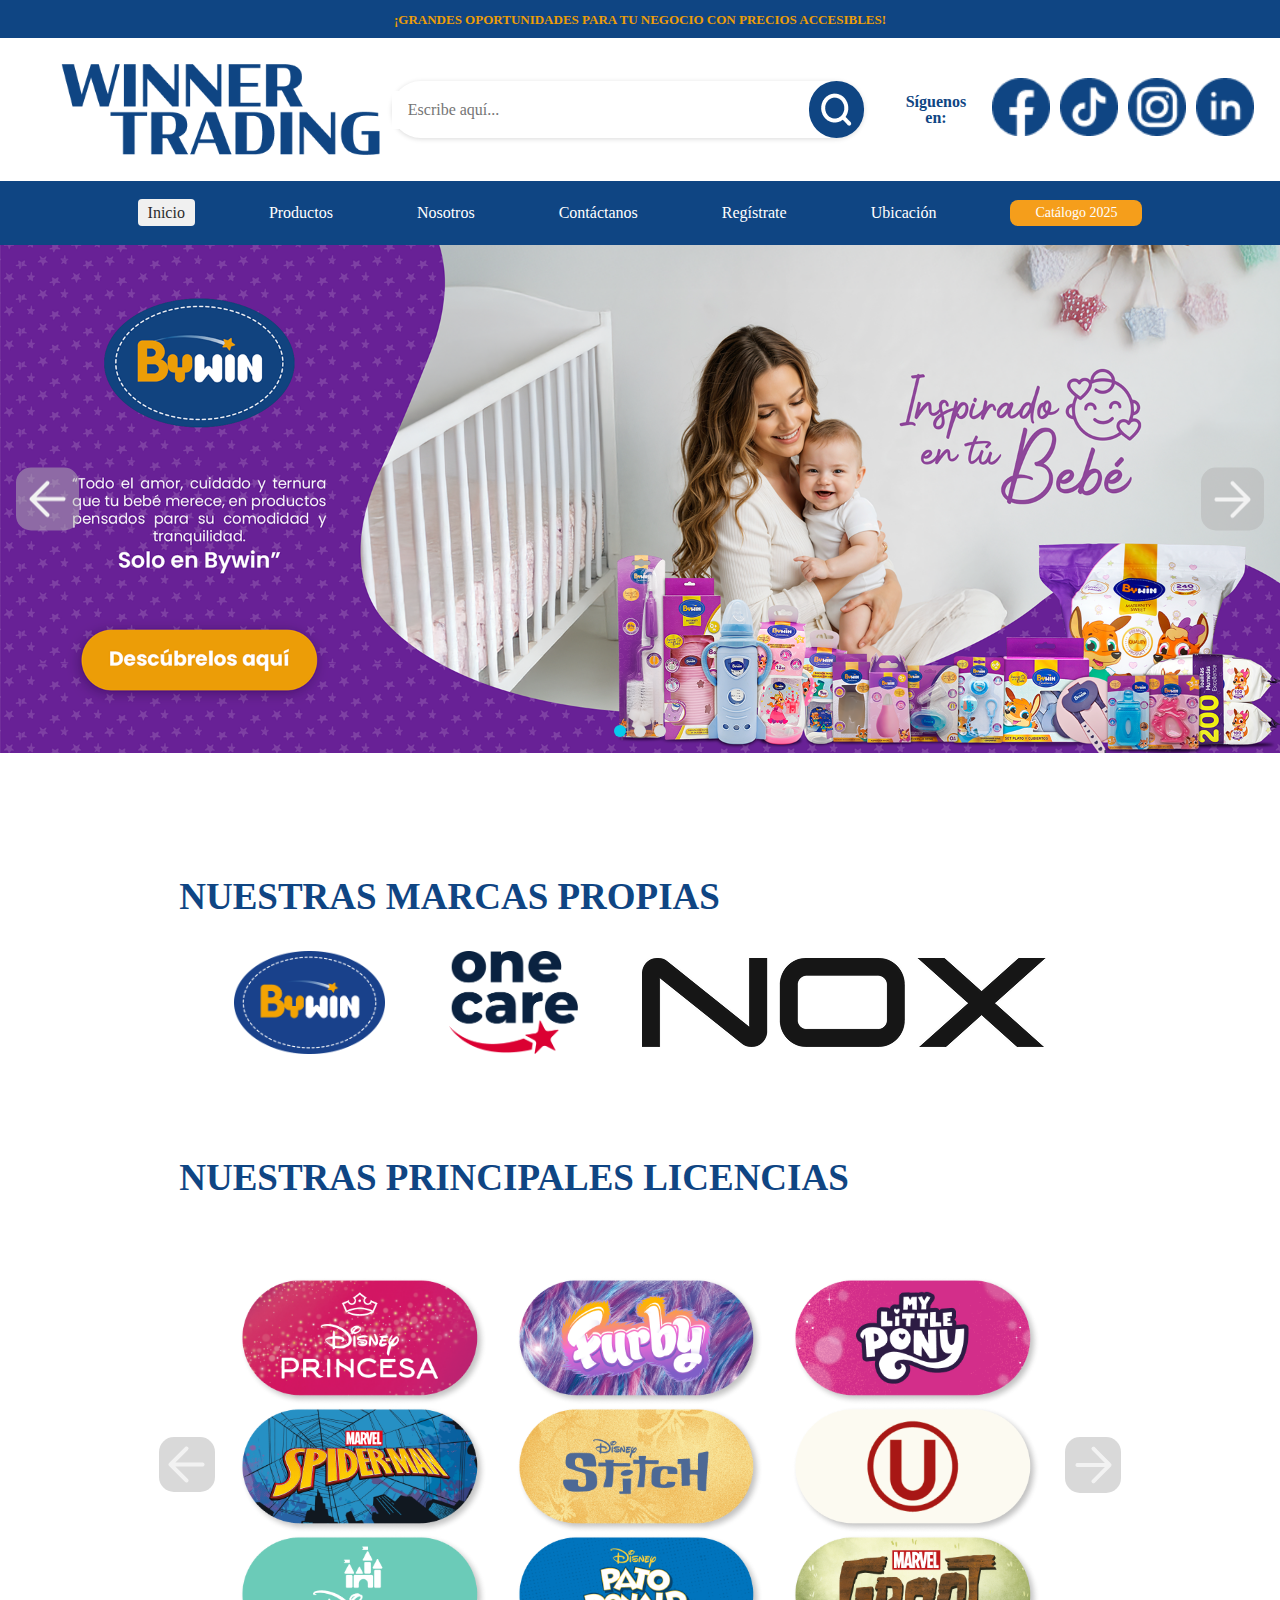
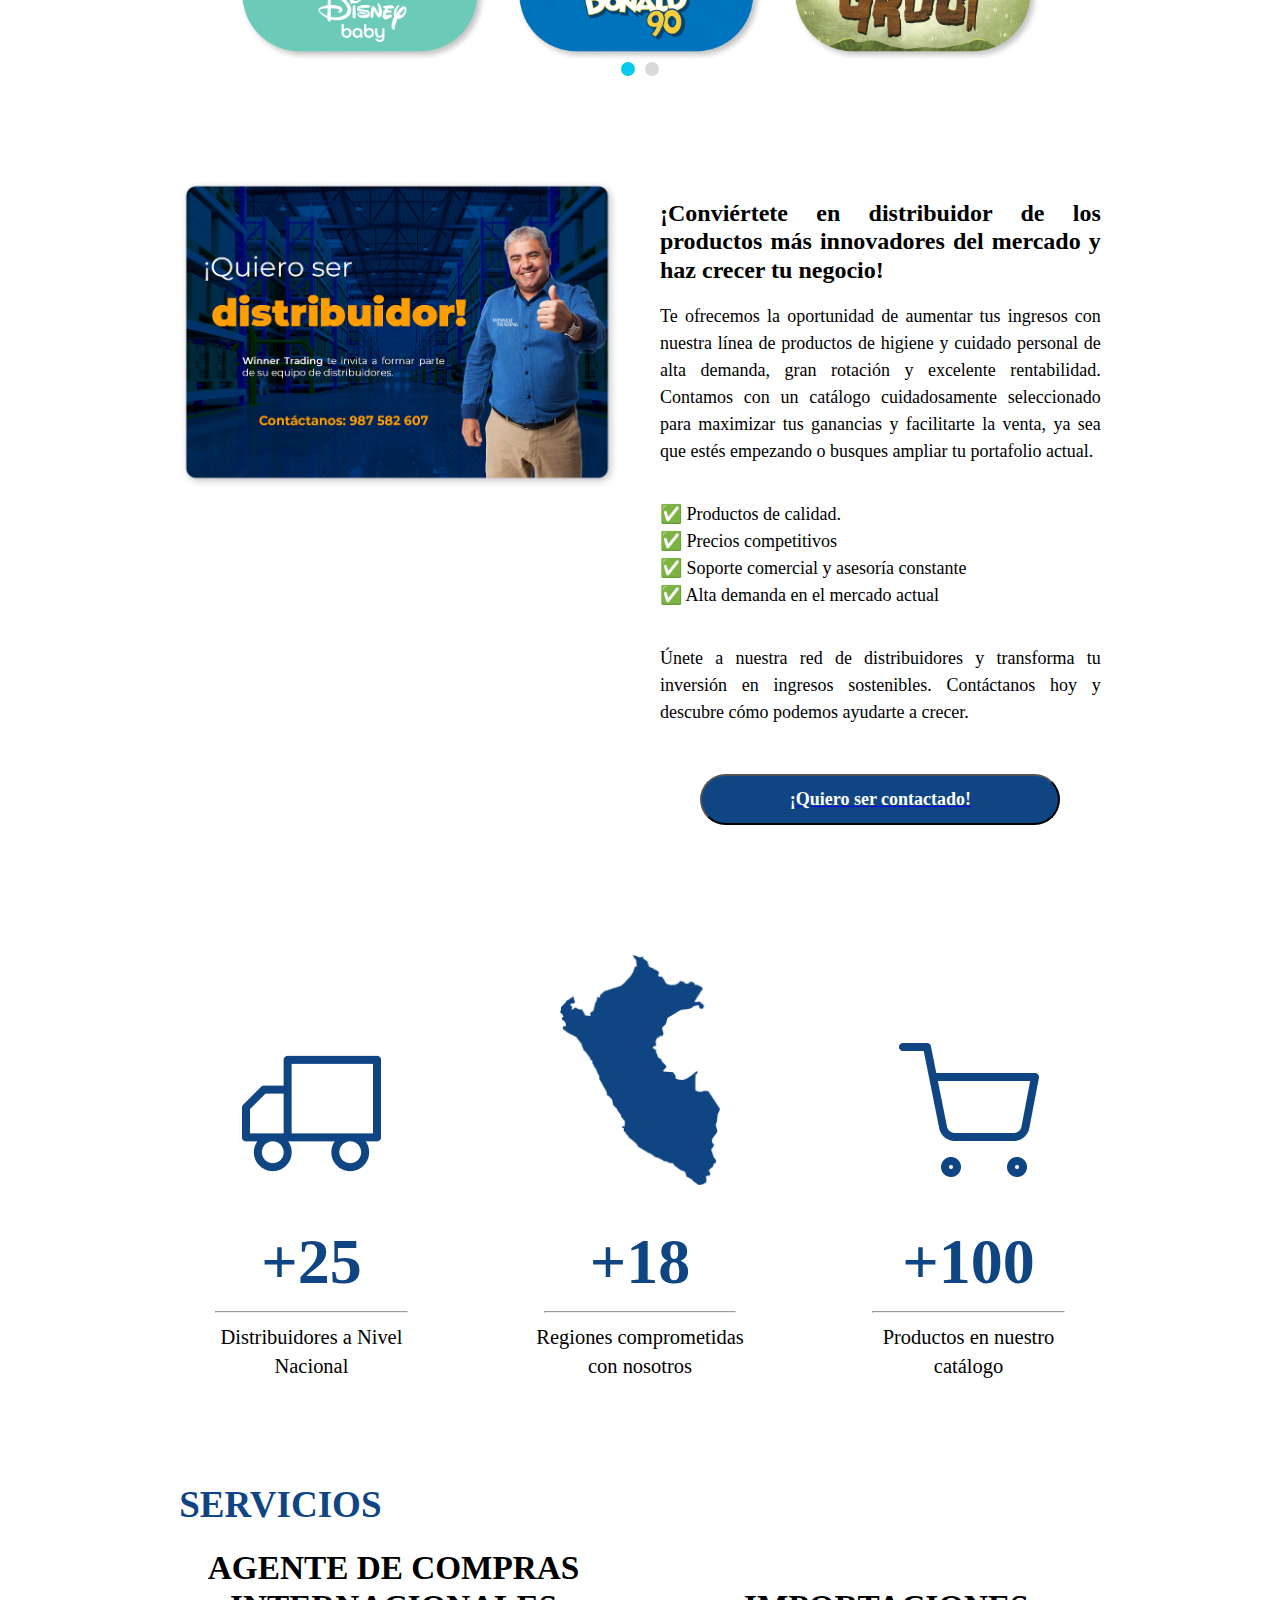
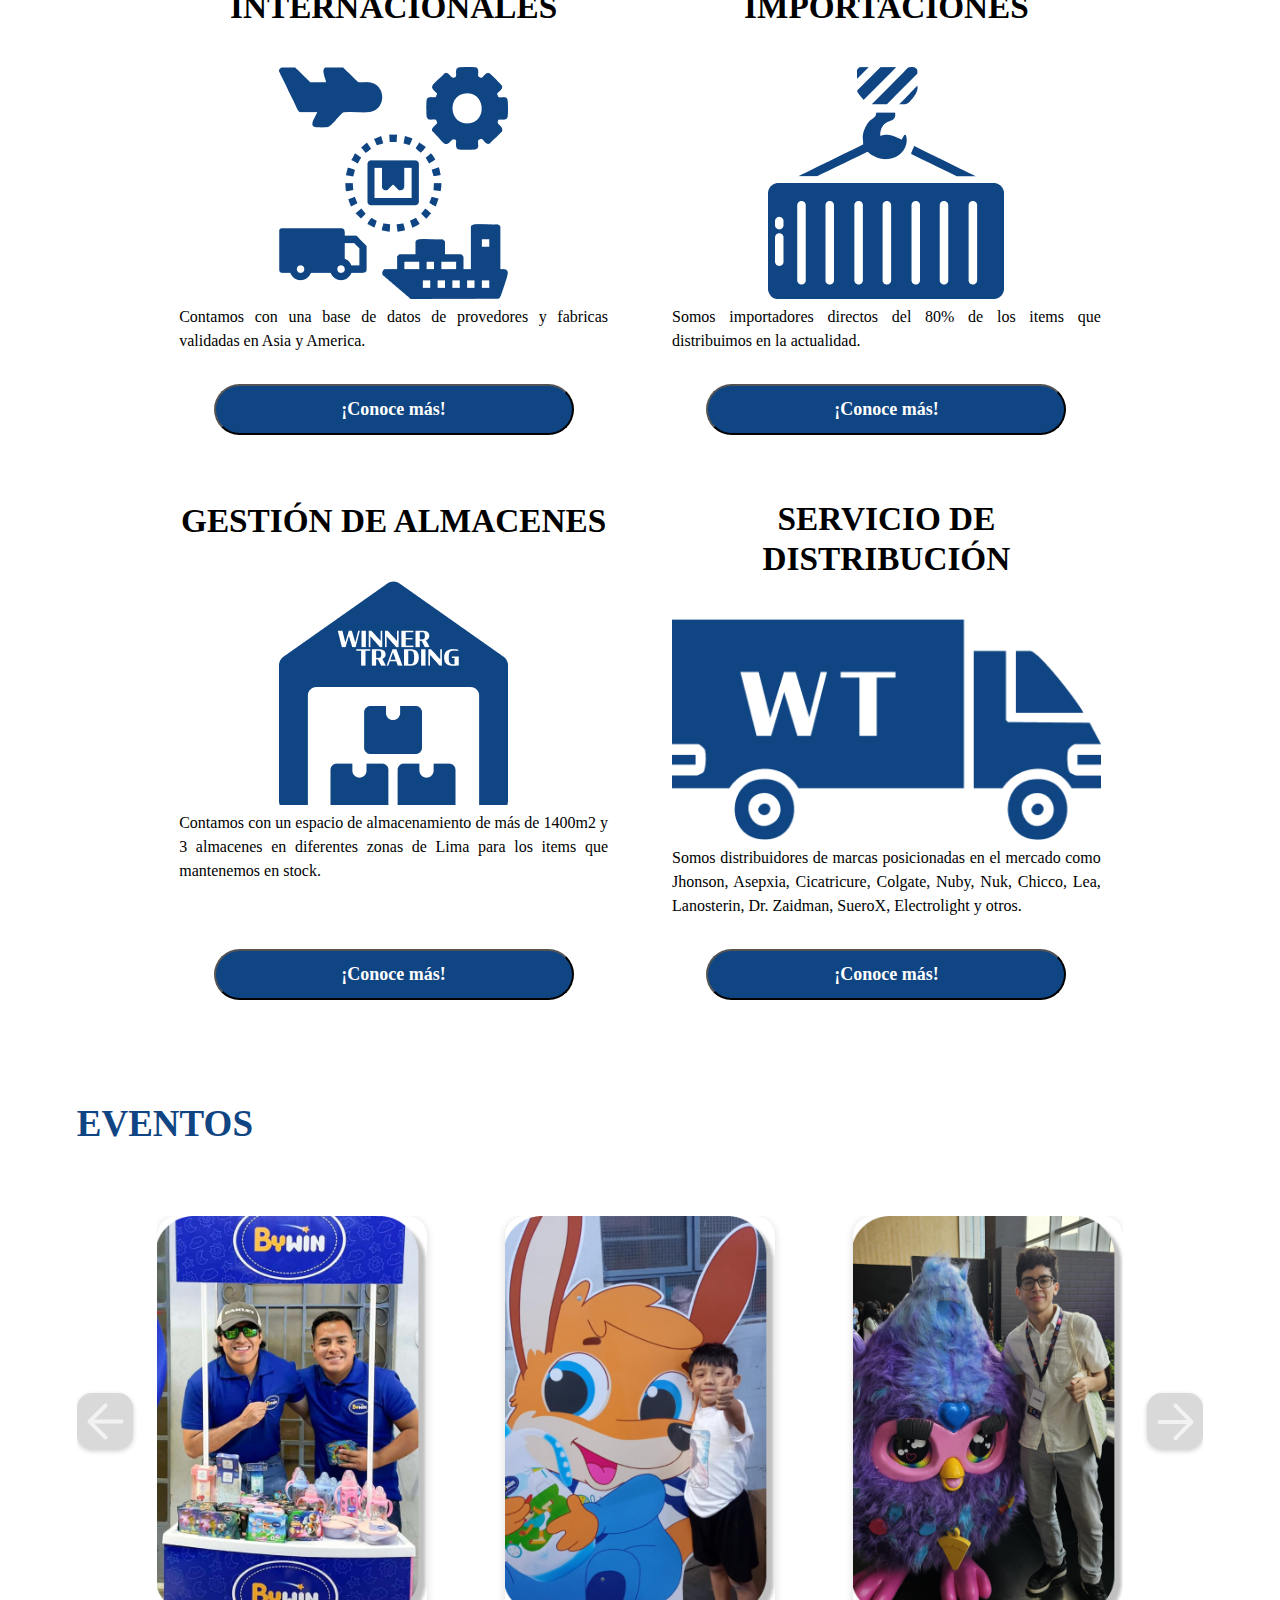
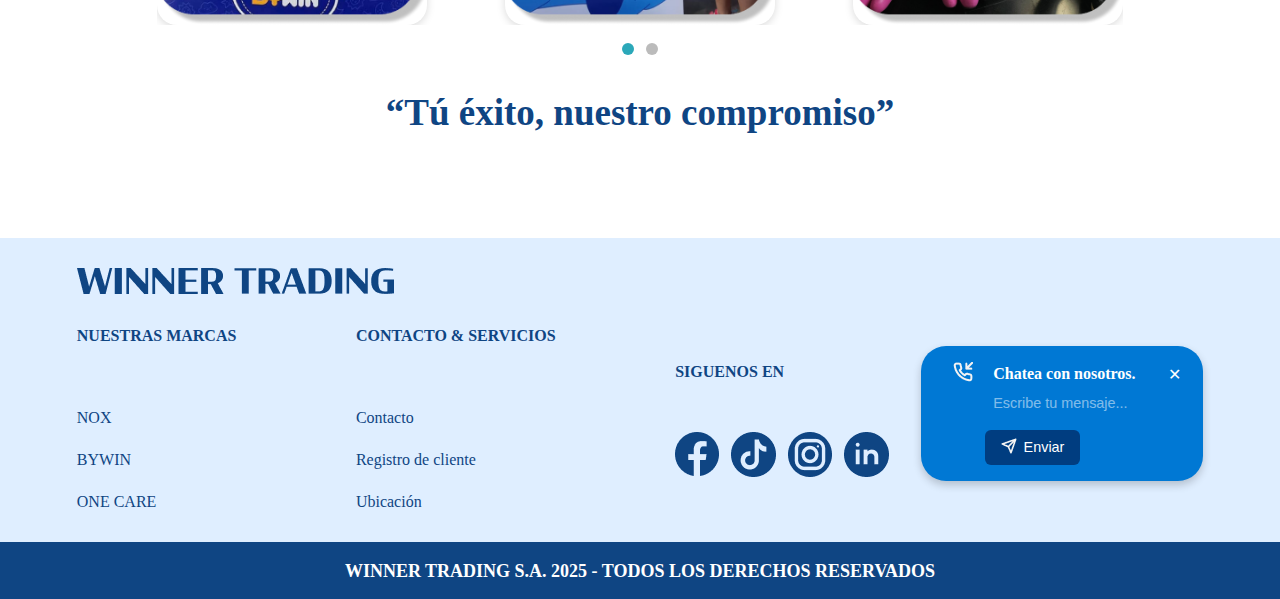
<file: docs/browser/index.html>
<!doctype html>
<html lang="en" data-beasties-container>
<head>
  <meta charset="utf-8">
  <title>WinnerTrading</title>
  <base href="./">
  <meta name="viewport" content="width=device-width, initial-scale=1">
  <link rel="icon" type="image/x-icon" href="favicon.ico">
<style>body{margin:0;background-color:#fff}</style><link rel="stylesheet" href="styles-357ECWZG.css" media="print" onload="this.media='all'"><noscript><link rel="stylesheet" href="styles-357ECWZG.css"></noscript></head>
<body>
  <app-root></app-root>
<script src="main-I56TSC4S.js" type="module"></script></body>
</html>
</file>
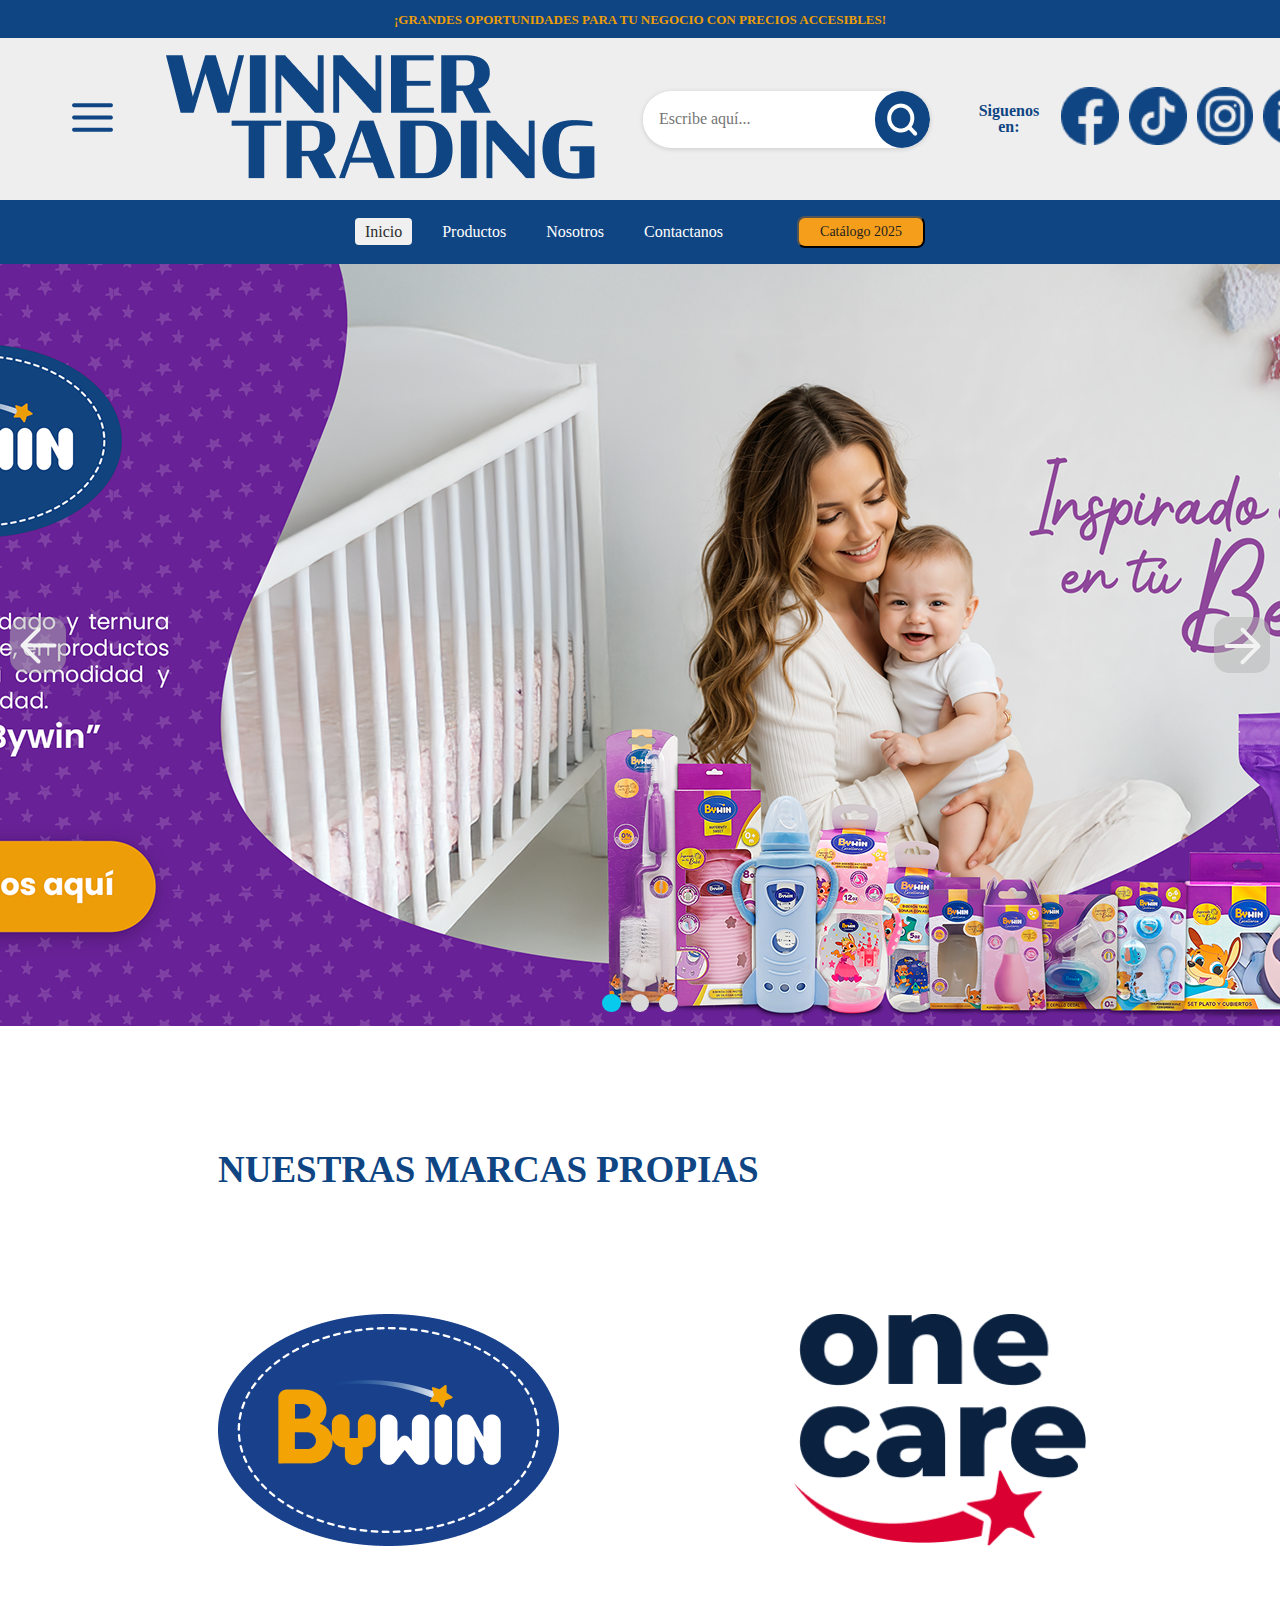
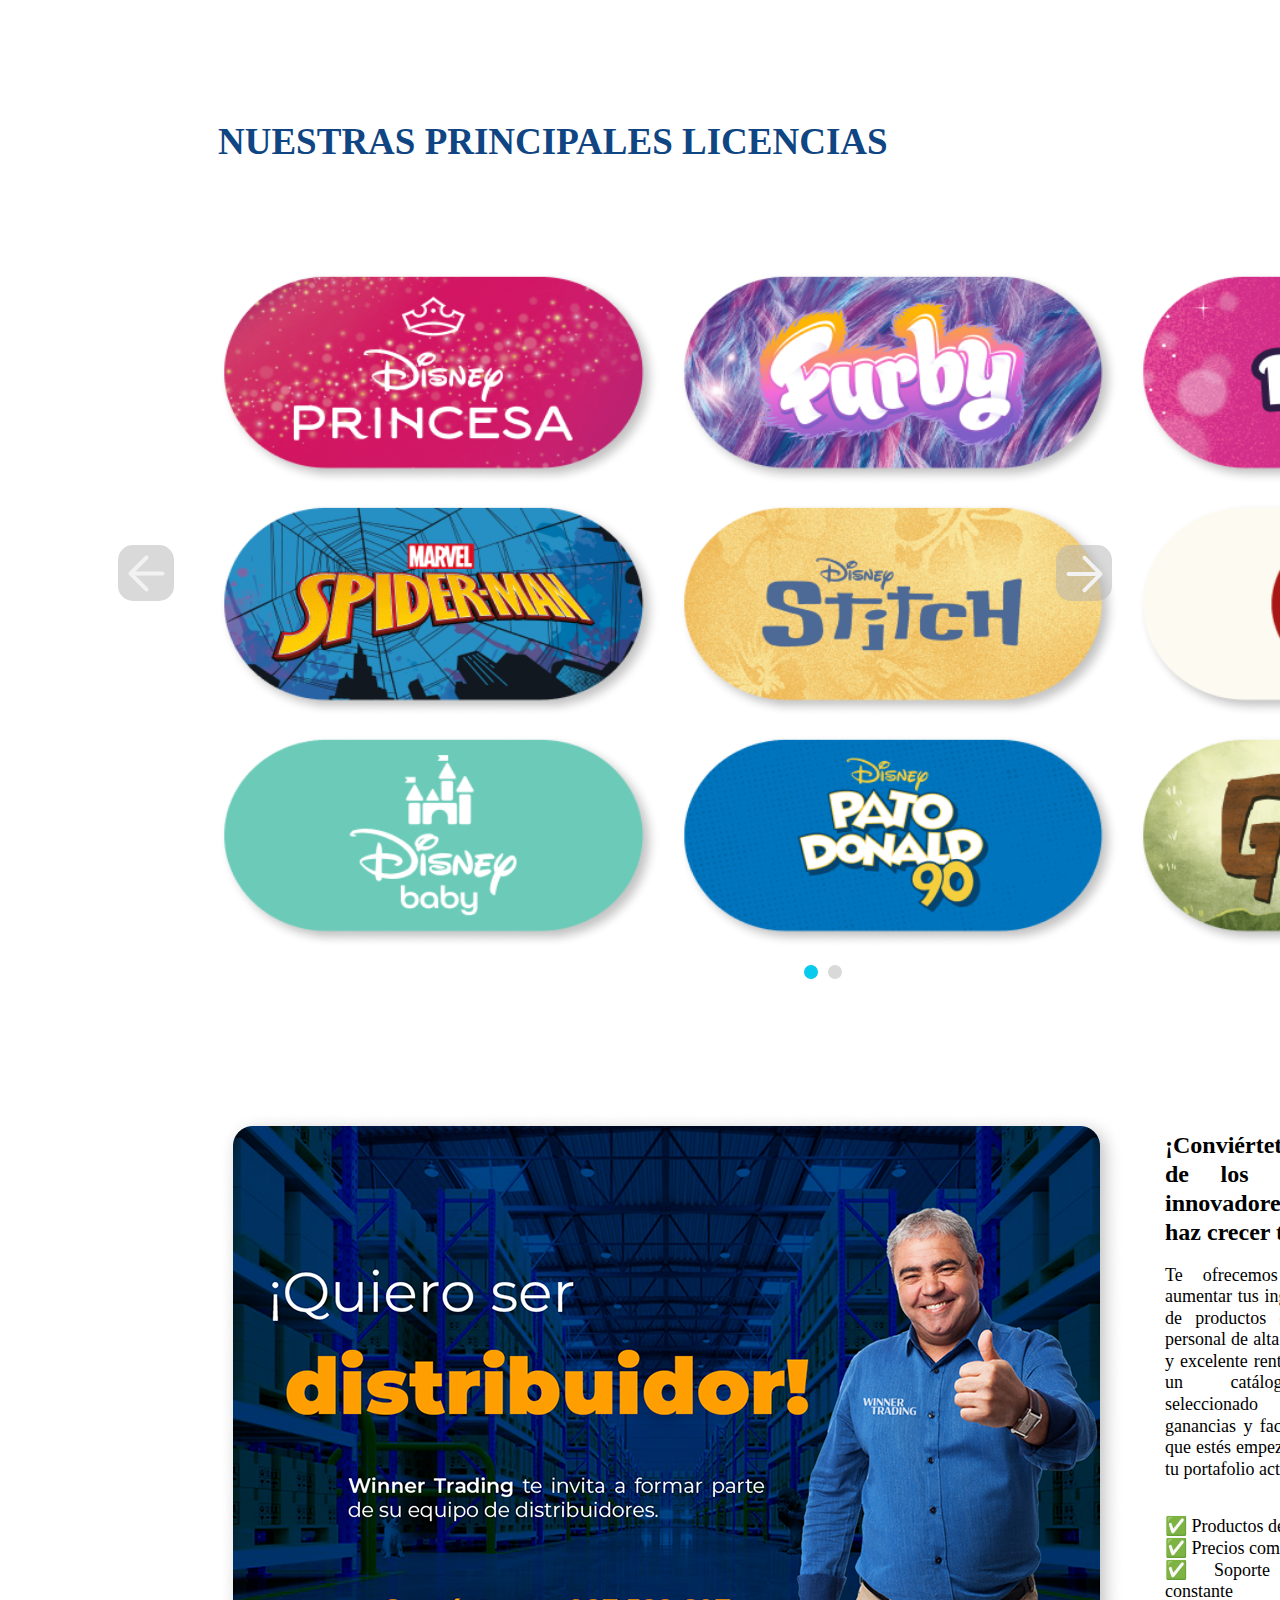
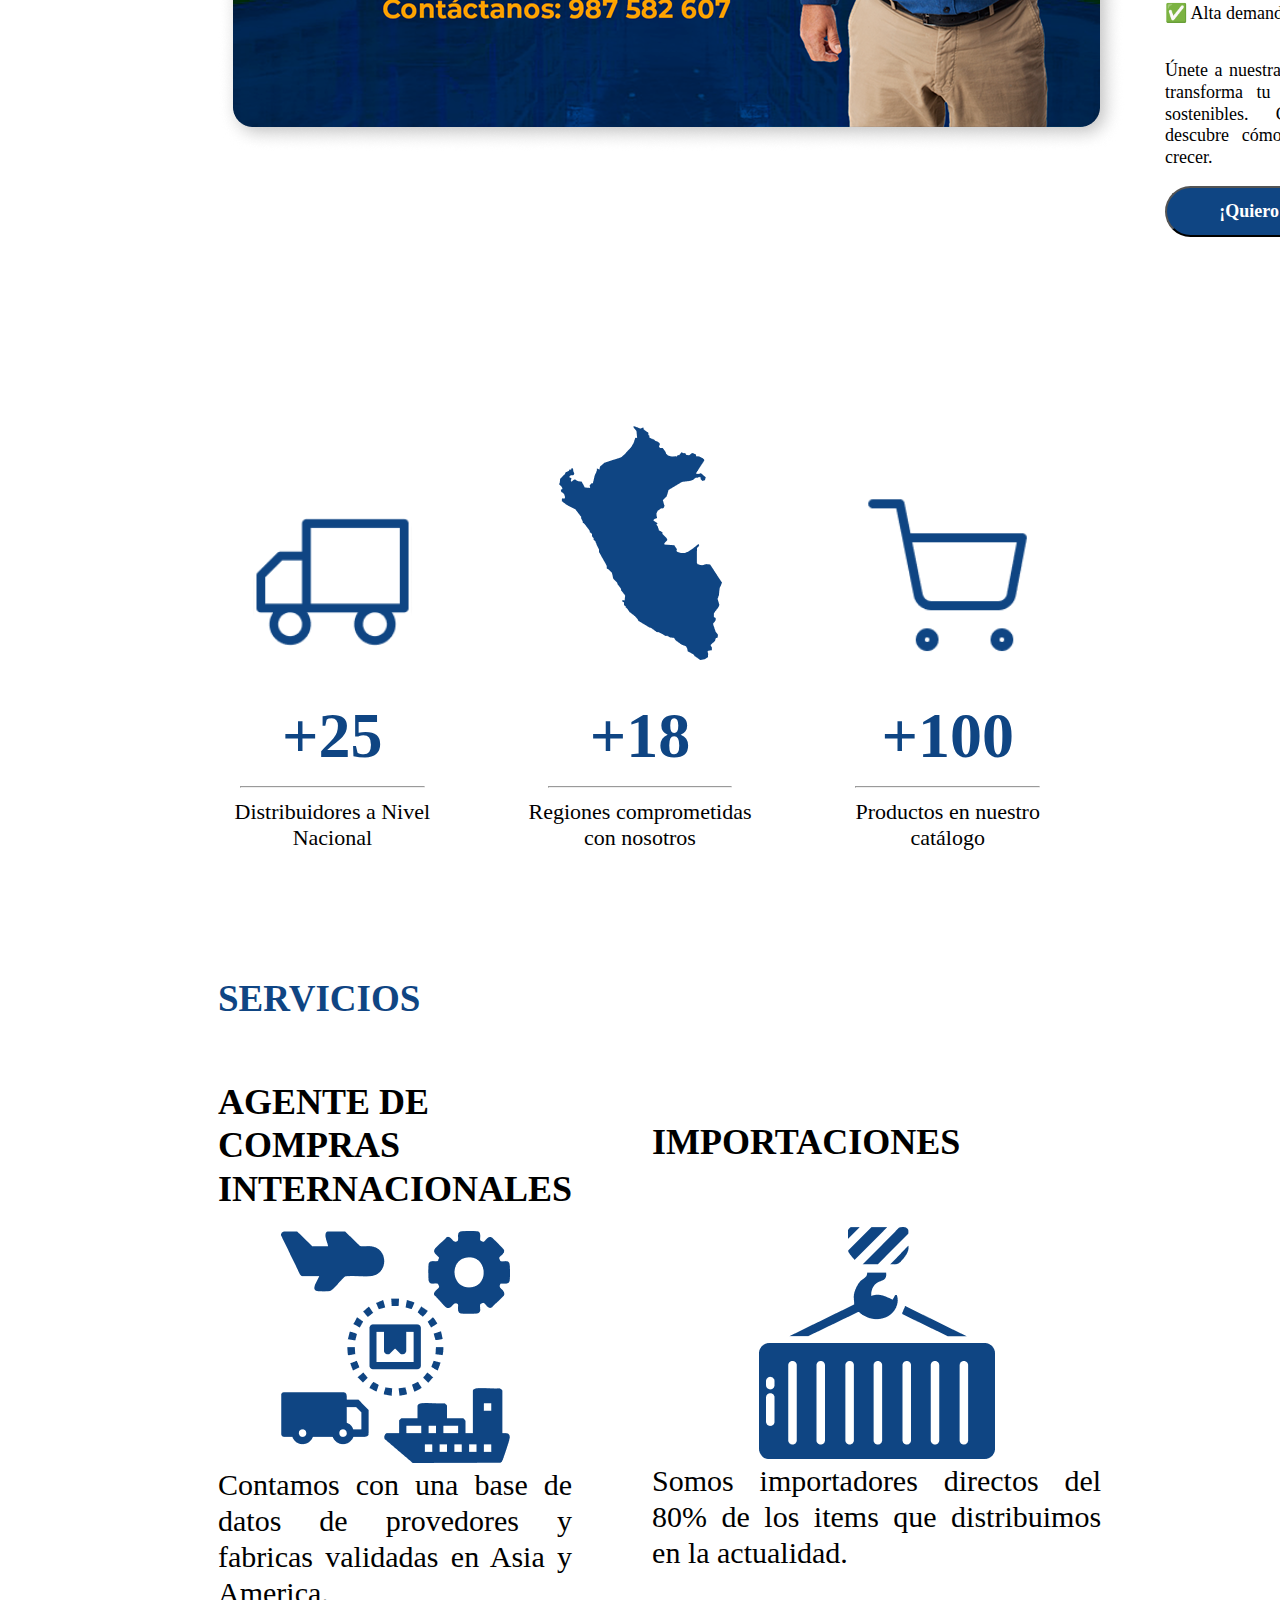
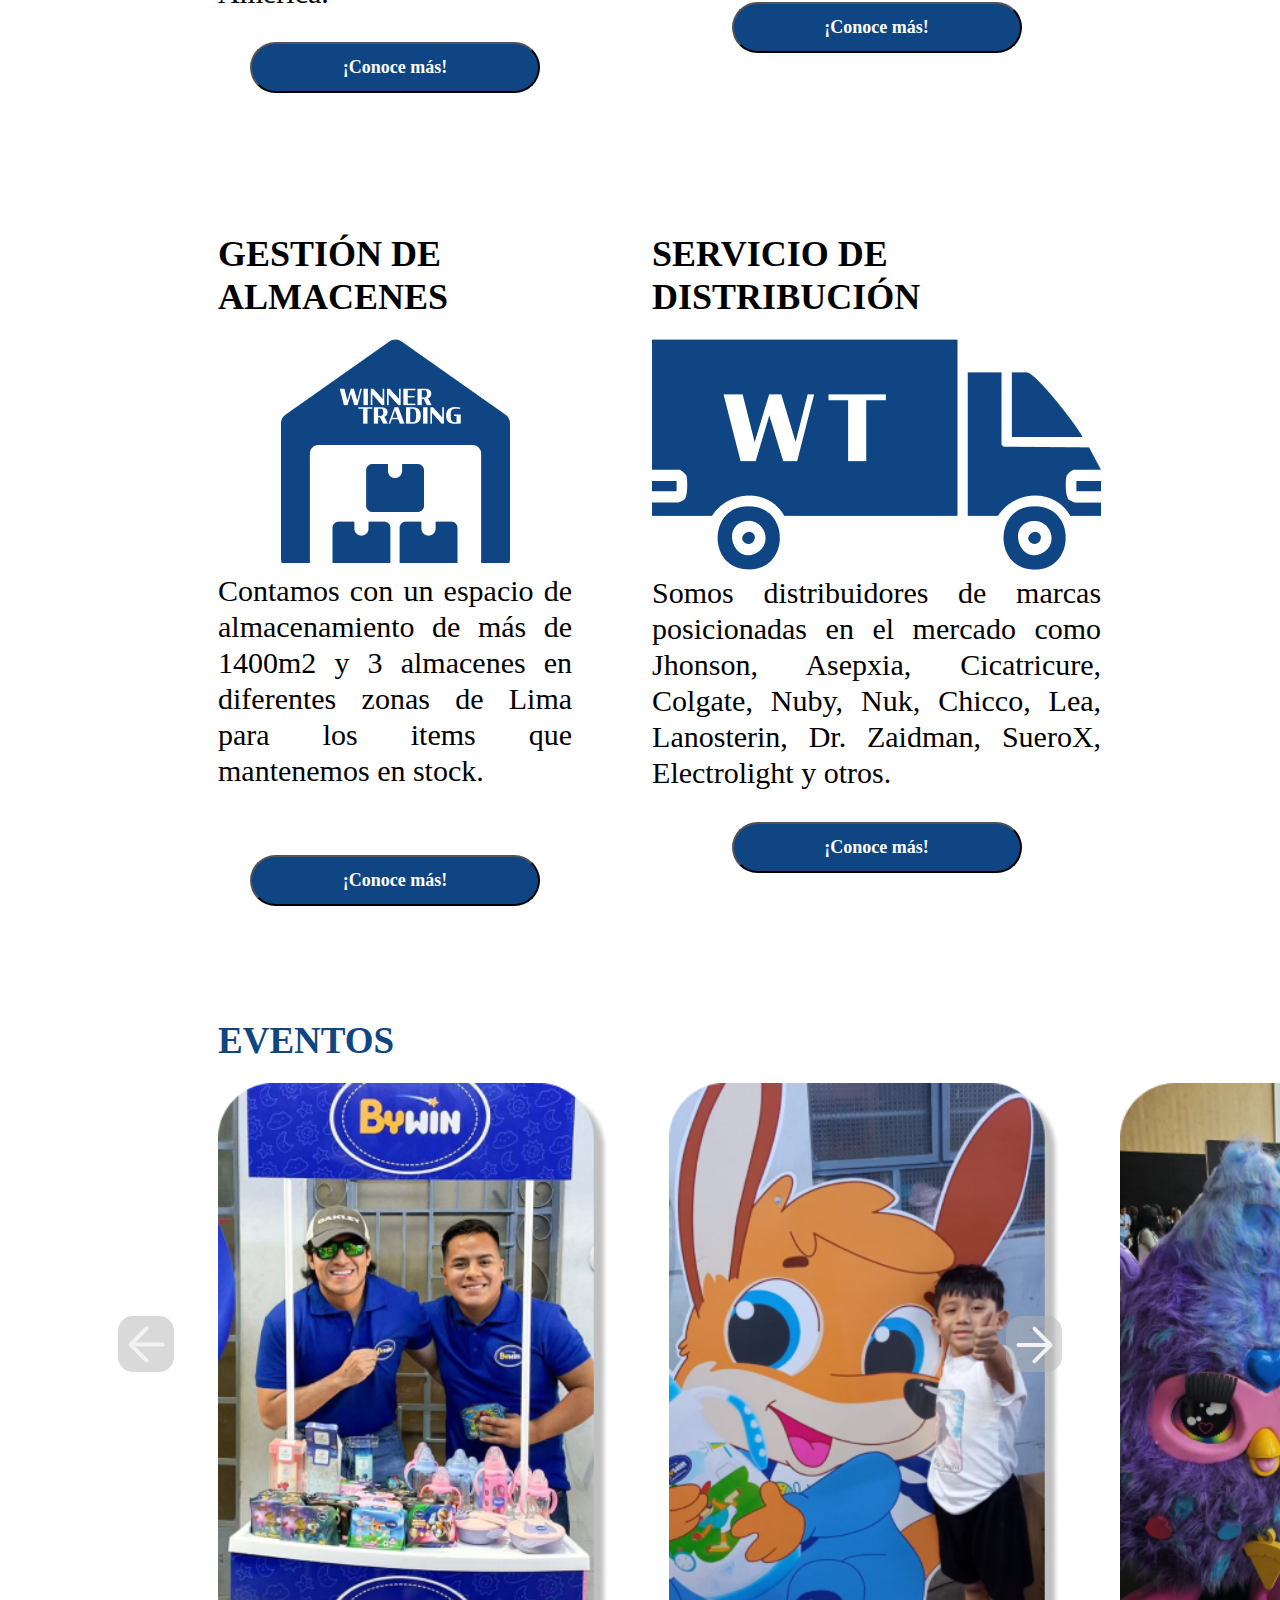
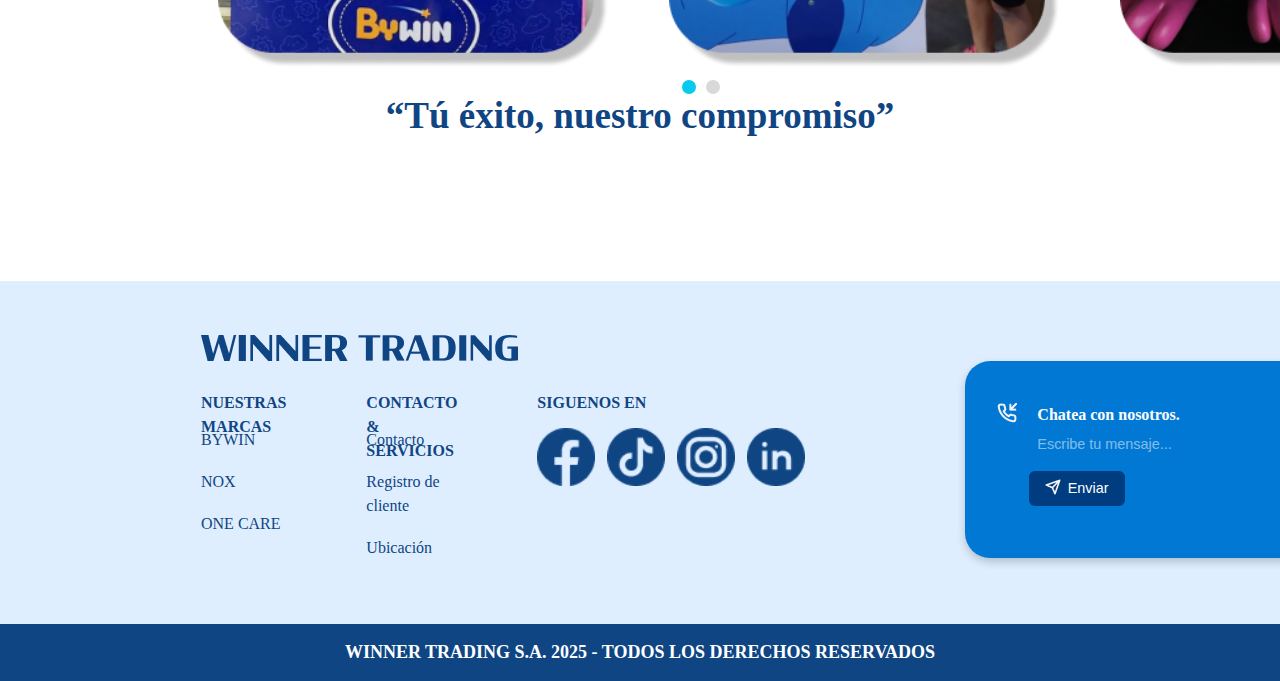
<file: docs/old/index.html>
<!doctype html>
<html lang="en" data-beasties-container>
<head>
  <meta charset="utf-8">
  <title>WinnerTrading</title>
  <base href="./">
  <meta name="viewport" content="width=device-width, initial-scale=1">
  <link rel="icon" type="image/x-icon" href="favicon.ico">
<style>body{margin:0;background-color:#fff}</style><link rel="stylesheet" href="styles-357ECWZG.css" media="print" onload="this.media='all'"><noscript><link rel="stylesheet" href="styles-357ECWZG.css"></noscript></head>
<body>
  <app-root></app-root>
<script src="main-VJAEBCGJ.js" type="module"></script></body>
</html>
</file>
<file: docs/browser/styles-357ECWZG.css>
body{margin:0;background-color:#fff}
</file>
<file: docs/old/styles-357ECWZG.css>
body{margin:0;background-color:#fff}
</file>
